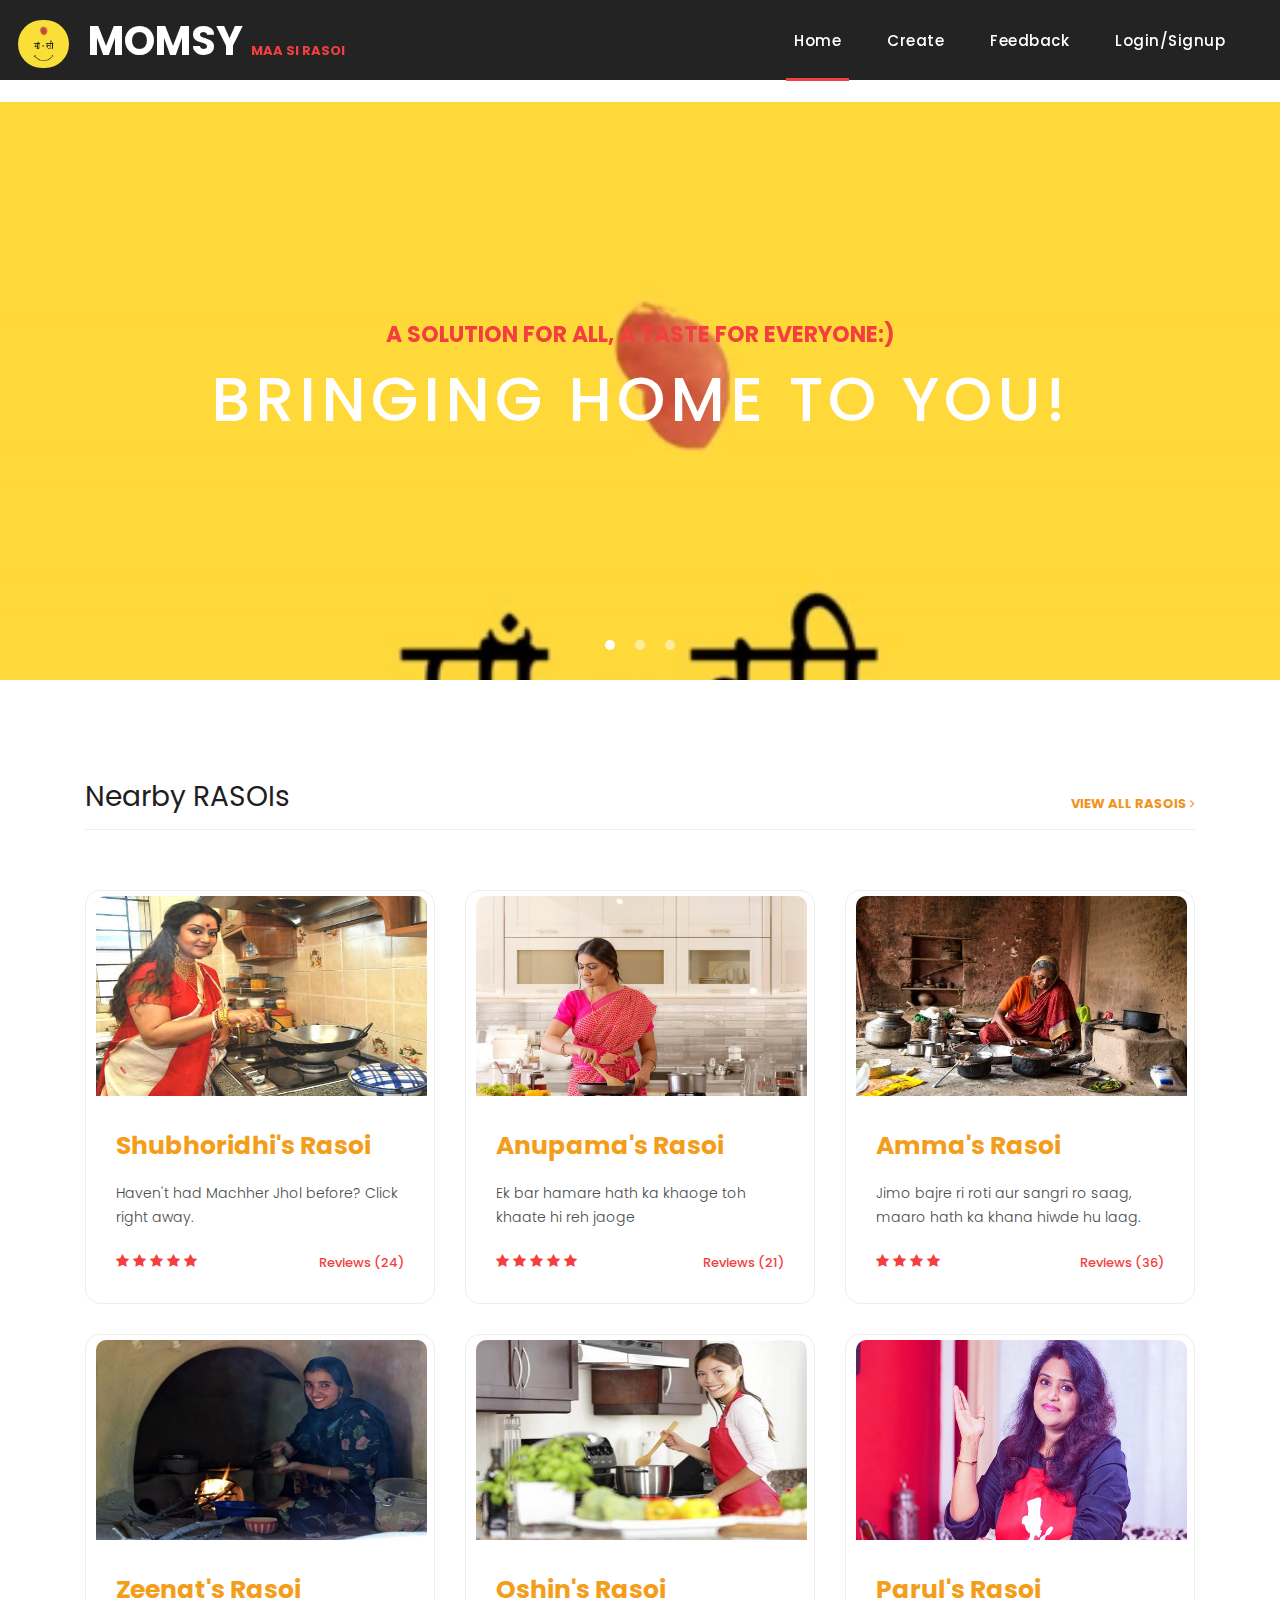
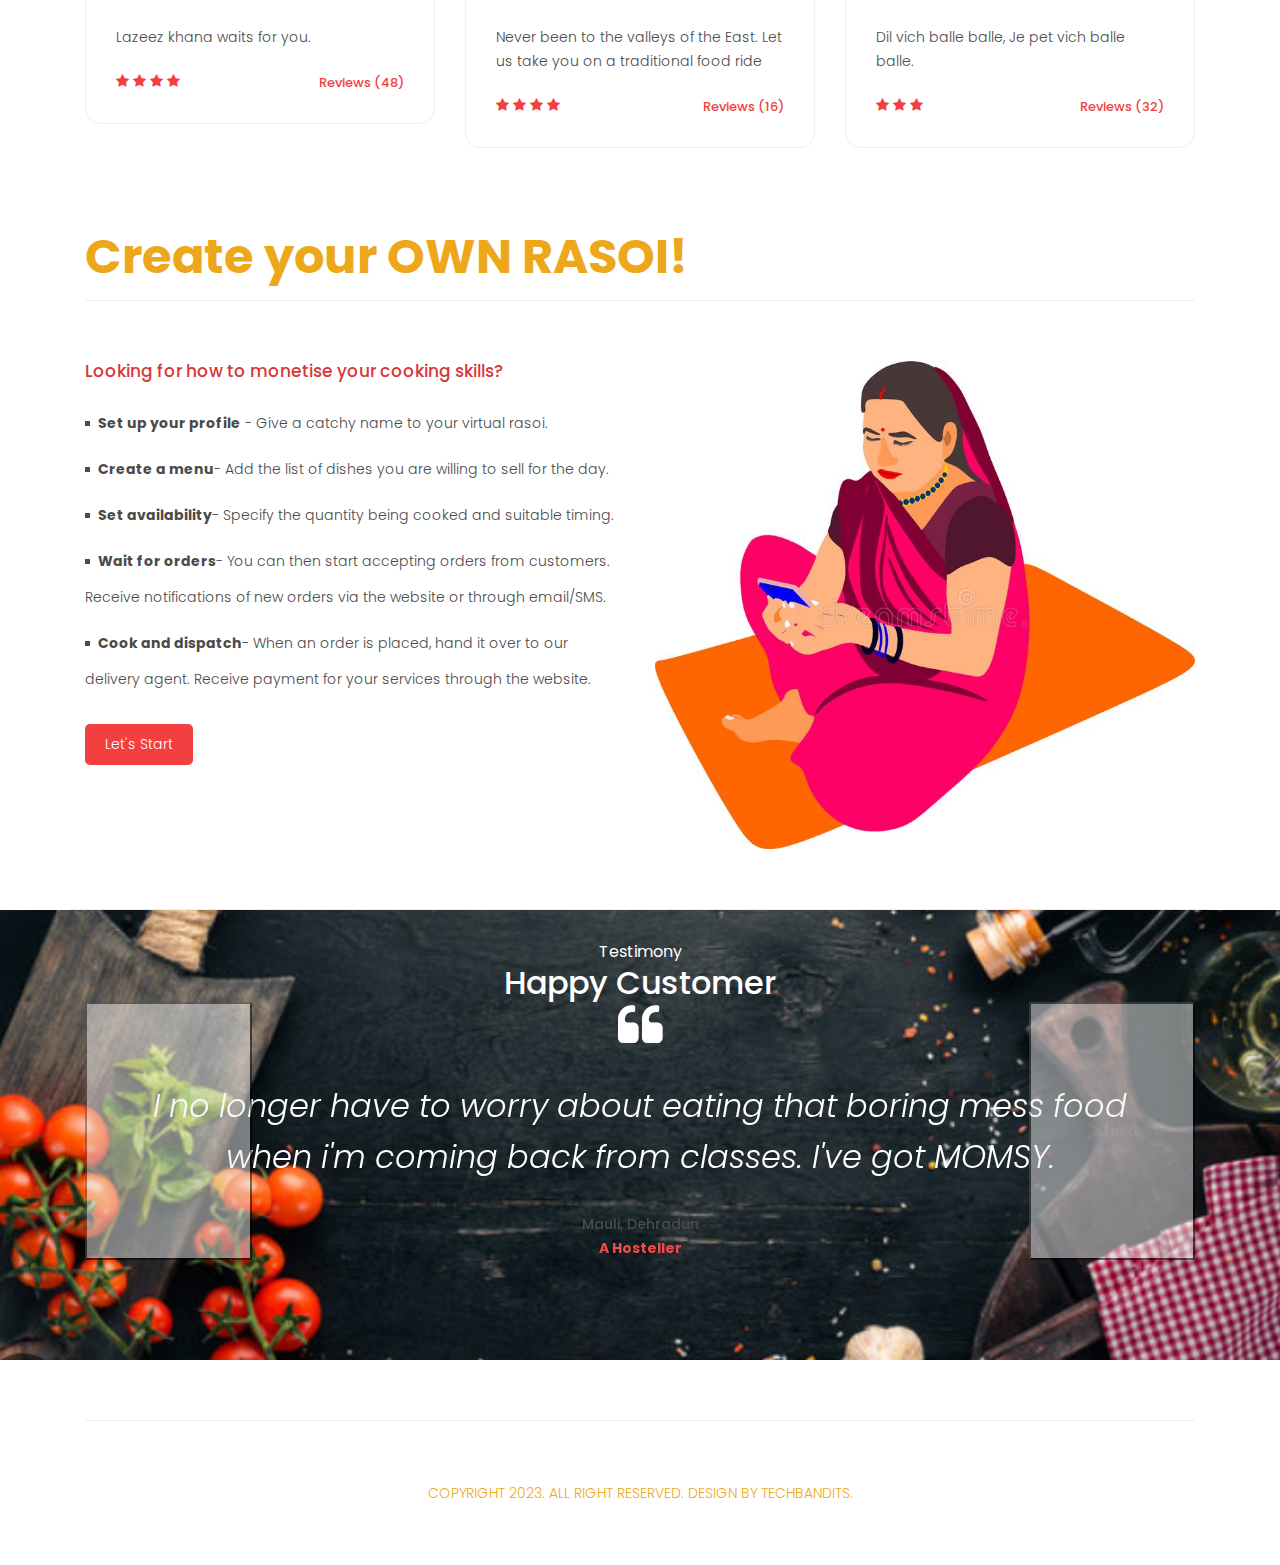
<file: index.html>
<!DOCTYPE html>
<html lang="en">

  <head>

    <meta charset="utf-8">
    <meta name="viewport" content="width=device-width, initial-scale=1, shrink-to-fit=no">
    <meta name="description" content="">
    <meta name="author" content="">
    <link href="https://fonts.googleapis.com/css?family=Poppins:100,200,300,400,500,600,700,800,900&display=swap" rel="stylesheet">
    <link href="https://cdn.jsdelivr.net/npm/bootstrap@5.3.0-alpha1/dist/css/bootstrap.min.css" rel="stylesheet" integrity="sha384-GLhlTQ8iRABdZLl6O3oVMWSktQOp6b7In1Zl3/Jr59b6EGGoI1aFkw7cmDA6j6gD" crossorigin="anonymous">
    <script src="https://cdn.jsdelivr.net/npm/bootstrap@5.3.0-alpha1/dist/js/bootstrap.bundle.min.js" integrity="sha384-w76AqPfDkMBDXo30jS1Sgez6pr3x5MlQ1ZAGC+nuZB+EYdgRZgiwxhTBTkF7CXvN" crossorigin="anonymous"></script>

    <title>MOMSY</title>

    <!-- Bootstrap core CSS -->
    <link href="vendor/bootstrap/css/bootstrap.min.css" rel="stylesheet">
    <link href="https://cdn.jsdelivr.net/npm/bootstrap@5.3.0-alpha1/dist/css/bootstrap.min.css" rel="stylesheet" integrity="sha384-GLhlTQ8iRABdZLl6O3oVMWSktQOp6b7In1Zl3/Jr59b6EGGoI1aFkw7cmDA6j6gD" crossorigin="anonymous">
    <script src="https://cdn.jsdelivr.net/npm/bootstrap@5.3.0-alpha1/dist/js/bootstrap.bundle.min.js" integrity="sha384-w76AqPfDkMBDXo30jS1Sgez6pr3x5MlQ1ZAGC+nuZB+EYdgRZgiwxhTBTkF7CXvN" crossorigin="anonymous"></script>
<!--

TemplateMo 546 Sixteen Clothing

https://templatemo.com/tm-546-sixteen-clothing

-->

    <!-- Additional CSS Files -->
    <link rel="stylesheet" href="assets/css/fontawesome.css">
    <link rel="stylesheet" href="assets/css/style.css">
    <link rel="stylesheet" href="assets/css/owl.css">

  </head>

  <body>

    <!-- ***** Preloader Start ***** -->
    <div id="preloader">
        <div class="jumper">
            <div></div>
            <div></div>
            <div></div>
        </div>
    </div>  
    <!-- ***** Preloader End ***** -->

    <!-- Header -->
    <header class="">
      <nav class="navbar navbar-expand-lg">
        <div class="container">
          <a class="navbar-brand" href="index.html"><h2 style="font-size: 2.5rem;"> <img src="assets\images\logo.png" style="height: 3rem;
            border-radius: 50px;
            width: 3.2rem;
            margin-right: 11px;
            margin-left: -67px;" alt=""> MOMSY <em style="font-size: small;"> maa si rasoi</em></h2></a>
          <button class="navbar-toggler" type="button" data-toggle="collapse" data-target="#navbarResponsive" aria-controls="navbarResponsive" aria-expanded="false" aria-label="Toggle navigation">
            <span class="navbar-toggler-icon"></span>
          </button>
          <div class="collapse navbar-collapse" style=" margin-right: -53px;" id="navbarResponsive">
            <ul class="navbar-nav ml-auto">
              <li class="nav-item active">
                <a class="nav-link" href="index.html">Home
                  <span class="sr-only">(current)</span>
                </a>
              </li> 
              <li class="nav-item">
                <a class="nav-link" href="#create">Create</a>
              </li>
              <li class="nav-item">
                <a class="nav-link" href="#gt-testimonial">Feedback</a>
              </li>
              <li class="nav-item">
                <a class="nav-link" href="login/index.html">Login/Signup</a>
              </li>
            </ul>
          </div>
        </div>
      </nav>
    </header>

    <!-- Page Content -->
    <!-- Banner Starts Here -->
    <div class="banner header-text">
      <div class="owl-banner owl-carousel">
        <div class="banner-item-01" >
          <video autoplay muted loop id="myVideo">
            <source src="assets\images\Smile. Smile logo. Yellow logo smile. (Logo) (1).mp4" type="video/mp4">
          </video>
          
          <div class="text-content">
            <h4>A solution for all, a taste for everyone:)</h4>
            <h2>Bringing Home to You!</h2>
          </div>
        </div>
        <div class="banner-item-02">
          <div class="text-content">
            <h4 style="color: rgb(61, 61, 3);">Busy with household duties? Let us help you to make most of your time:)</h4>
            <h2 style="color: black;">From Rasoi to Revenue!</h2>
          </div>
        </div>
        <div class="banner-item-03">
          <div class="text-content">
            <h4 style="color: yellow;">Sick of bland and boring mess food? Let us bring some flavour:)</h4>
            <h2 style="color: white; text-decoration: solid;">Satisfy Your cravings for Ghar ka khana!</h2>
          </div>
        </div>
      </div>
    </div>
    <!-- Banner Ends Here -->

    <div class="latest-products">
      <div class="container">
        <div class="row">
          <div class="col-md-12">
            <div class="section-heading">
              <h2>Nearby RASOIs</h2>
              <a href="products.html">view all RASOIs <i class="fa fa-angle-right"></i></a>
            </div>
          </div>
          <div class="col-md-4">
            <div class="product-item">
              <a href="#"><img src="assets\images\foodwomen5.png" alt="" class="food-img"></a>
              <div class="down-content">
                <a href="#"><h4>Shubhoridhi's Rasoi</h4></a>

                <p>Haven't had Machher Jhol before? Click right away.</p>
                <ul class="stars">
                  <li><i class="fa fa-star"></i></li>
                  <li><i class="fa fa-star"></i></li>
                  <li><i class="fa fa-star"></i></li>
                  <li><i class="fa fa-star"></i></li>
                  <li><i class="fa fa-star"></i></li>
                </ul>
                <span>Reviews (24)</span>
              </div>
            </div>
          </div>
          <div class="col-md-4">
            <div class="product-item">
              <a href="rasoi/index.html"><img src="assets\images\1.jpg" alt="" class="food-img"></a>
              <div class="down-content">
                <a href="rasoi/index.html"><h4>Anupama's Rasoi</h4></a>

                <p>Ek bar hamare hath ka khaoge toh khaate hi reh jaoge</p>
                <ul class="stars">
                  <li><i class="fa fa-star"></i></li>
                  <li><i class="fa fa-star"></i></li>
                  <li><i class="fa fa-star"></i></li>
                  <li><i class="fa fa-star"></i></li>
                  <li><i class="fa fa-star"></i></li>
                </ul>
                <span>Reviews (21)</span>
              </div>
            </div>
          </div>
          <div class="col-md-4">
            <div class="product-item">
              <a href="#"><img src="assets/images/foodwomen1.jpg" alt="" class="food-img"></a>
              <div class="down-content">
                <a href="#"><h4>Amma's Rasoi</h4></a>

                <p>Jimo bajre ri roti aur sangri ro saag, maaro hath ka khana hiwde hu laag.</p>
                <ul class="stars">
                  <li><i class="fa fa-star"></i></li>
                  <li><i class="fa fa-star"></i></li>
                  <li><i class="fa fa-star"></i></li>
                  <li><i class="fa fa-star"></i></li>
                  <!-- <li><i class="fa fa-star"></i></li> -->
                </ul>
                <span>Reviews (36)</span>
              </div>
            </div>
          </div>
          <div class="col-md-4">
            <div class="product-item">
              <a href="#"><img src="assets\images\womankashmiri.jpg" alt="" class="food-img"></a>
              <div class="down-content">
                <a href=#><h4>Zeenat's Rasoi</h4></a>

                <p>Lazeez khana waits for you.</p>
                <ul class="stars">
                  <li><i class="fa fa-star"></i></li>
                  <li><i class="fa fa-star"></i></li>
                  <li><i class="fa fa-star"></i></li>
                  <li><i class="fa fa-star"></i></li>
                  <!-- <li><i class="fa fa-star"></i></li> -->
                </ul>
                <span>Reviews (48)</span>
              </div>
            </div>
          </div>
          <div class="col-md-4">
            <div class="product-item">
              <a href="#"><img src="assets\images\womanassam.jpg" alt="" class="food-img"></a>
              <div class="down-content">
                <a href="#"><h4>Oshin's Rasoi</h4></a>

                <p>Never been to the valleys of the East. Let us take you on a traditional food ride</p>
                <ul class="stars">
                  <li><i class="fa fa-star"></i></li>
                  <li><i class="fa fa-star"></i></li>
                  <li><i class="fa fa-star"></i></li>
                  <li><i class="fa fa-star"></i></li>
                  <!-- <li><i class="fa fa-star"></i></li> -->
                </ul>
                <span>Reviews (16)</span>
              </div>
            </div>
          </div>
          <div class="col-md-4">
            <div class="product-item">
              <a href="#"><img src="assets/images/parul.png" alt="" class="food-img"></a>
              <div class="down-content">
                <a href="#"><h4>Parul's Rasoi</h4></a>

                <p> Dil vich balle balle, Je pet vich balle balle.</p>
                <ul class="stars">
                  <li><i class="fa fa-star"></i></li>
                  <li><i class="fa fa-star"></i></li>
                  <li><i class="fa fa-star"></i></li>
                  <!-- <li><i class="fa fa-star"></i></li> -->
                  <!-- <li><i class="fa fa-star"></i></li> -->
                </ul>
                <span>Reviews (32)</span>
              </div>
            </div>
          </div>
        </div>
      </div>
    </div>
    <div class="best-features" id="create">
      <div class="container">
        <div class="row">
          <div class="col-md-12">
            <div class="section-heading">
              <h2 style="color: #eda71b; font-weight: bolder; font-size: 3rem;">Create your OWN RASOI!</h2>
            </div>
          </div>
          <div class="col-md-6">
            <div class="left-content">
              <h4 style="color: rgb(215, 55, 55);">Looking for how to monetise your cooking skills?</h4>
              <!-- <p><a rel="nofollow" href="https://templatemo.com/tm-546-sixteen-clothing" target="_parent">This template</a> is free to use for your business websites. However, you have no permission to redistribute the downloadable ZIP file on any template collection website. <a rel="nofollow" href="https://templatemo.com/contact">Contact us</a> for more info.</p> -->
              <ul class="featured-list" style="font-size: 1.5rem;">
                <li><a href="#"><span style="font-weight: bold;">Set up your profile</span> - Give a catchy name to your virtual rasoi.</a></li>
                <li><a href="#"><span style="font-weight: bold;">Create a menu</span>- Add the list of dishes you are willing to sell for the day.</a></li>
                <li><a href="#"><span style="font-weight: bold;">Set availability</span>- Specify the quantity being cooked and suitable timing.</a></li>
                <li><a href="#"><span style="font-weight: bold;">Wait for orders</span>- You can then start accepting orders from customers. Receive notifications of new orders via the website or through email/SMS.</a></li>
                <li><a href="#"><span style="font-weight: bold;">Cook and dispatch</span>- When an order is placed, hand it over to our delivery agent. Receive payment for your services through the website.</a></li>
              </ul>
              <a href="assets\create\index.html" class="filled-button " >Let's Start</a>
            </div>
          </div>
          <div class="col-md-6">
            <div class="right-image">
              <img src="assets/images/womanphone.jpg" alt="">
            </div>
          </div>
        </div>
      </div>
    </div>

   <section id="gt-testimonial" class="overlay bg-fixed section-padding">
      <div class="container">
          <div class="section-content">
              <div class="heading-section text-center">
                  <span class="subheading">
                      Testimony
                  </span>
                  <h2>
                      Happy Customer
                  </h2>
              </div>
  <div id="carouselExampleInterval" class="carousel slide testimonial-content testi-carousel owli-carousel" data-bs-ride="carousel">
                <div class="carousel-inner">
              

                  <div class="carousel-item active" data-bs-interval="2000">
          <div class="testi-item">
                        <i class="testi-icon fa fa-3x fa-quote-left"></i>
                        <p class="testi-text" style="color: white;">I no longer have to worry about eating that boring mess food when i'm coming back from classes. I've got MOMSY.</p>
                        <p class="testi-author">Mauli, Dehradun</p>
                        <p class="testi-desc"><span>A Hosteller</span></p>
          </div>
          </div>
        

                  <div class="carousel-item" data-bs-interval="2000">
                    <i class="testi-icon fa fa-3x fa-quote-left"></i>
                    <p class="testi-text" style="color: white;">MOMSY has been my lifesaviour in this Bachlor life.</p>
                <p class="testi-author">Suzie, Mumbai</p>
                <p class="testi-desc"><span>A Bachlor</span></p>
                  </div>

                </div>
                <button class="carousel-control-prev" type="button" data-bs-target="#carouselExampleInterval" data-bs-slide="prev">
                  <span class="carousel-control-prev-icon" aria-hidden="true"></span>
                  <span class="visually-hidden">Previous</span>
                </button>
                <button class="carousel-control-next" type="button" data-bs-target="#carouselExampleInterval" data-bs-slide="next">
                  <span class="carousel-control-next-icon" aria-hidden="true"></span>
                  <span class="visually-hidden">Next</span>
                </button>
              </div>
</div>
    </div>
</div>
</section>

    
    <footer>
      <div class="container">
        <div class="row">
          <div class="col-md-12">
            <div class="inner-content">
             <p style="color: #eda71b;">Copyright 2023. All Right Reserved. Design by TechBandits.</p>
            </div>
          </div>
        </div>
      </div>
    </footer>


    <!-- Bootstrap core JavaScript -->
    <script src="vendor/jquery/jquery.min.js"></script>
    <script src="vendor/bootstrap/js/bootstrap.bundle.min.js"></script>


    <!-- Additional Scripts -->
    <script src="assets/js/custom.js"></script>
    <script src="assets/js/owl.js"></script>
    <script src="assets/js/slick.js"></script>
    <script src="assets/js/isotope.js"></script>
    <script src="assets/js/accordions.js"></script>


    <script language = "text/Javascript"> 
      cleared[0] = cleared[1] = cleared[2] = 0; //set a cleared flag for each field
      function clearField(t){                   //declaring the array outside of the
      if(! cleared[t.id]){                      // function makes it static and global
          cleared[t.id] = 1;  // you could use true and false, but that's more typing
          t.value='';         // with more chance of typos
          t.style.color='#fff';
          }
      }
    </script>


  </body>

</html>
</file>
<file: assets/css/style.css>
/*

TemplateMo 546 Sixteen Clothing

https://templatemo.com/tm-546-sixteen-clothing

*/

#gt-testimonial {
	background-repeat: no-repeat;
	background-image: url(sabzi.png);
	background-position: center center;
	/* background-color: #FFE15D; */
	 background-size: cover;
	color: #fff;
  padding: 30px;
  height: 450px;
   }
  
  
  .testimonial-content {
	text-align: center; }
	.testimonial-content .testi-text {
	  font-style: italic;
	  font-weight: 300;
	  line-height: 1.6;
	  padding: 30px 60px;
	  font-size: 32px; }
	.testimonial-content .testi-author {
	  font-weight: 500; }
	.testimonial-content .testi-desc span {
	  color: #f34949;
	  font-weight: bold; }
	.testimonial-content .owli-dots {
	  position: absolute;
	  text-align: center;
	  margin: 0 auto;
	  display: block;
	  left: 0;
	  right: 0;
	  bottom: -50px; }
	.testimonial-content .owl-nav {
	  display: none; }

body {
  font-family: 'Poppins', sans-serif;
  overflow-x: hidden;
  text-rendering: optimizeLegibility;
  -webkit-font-smoothing: antialiased;
  -moz-osx-font-smoothing: grayscale;
}
p {
	margin-bottom: 0px;
	font-size: 14px;
	font-weight: 300;
	color: #4a4a4a;
	line-height: 24px;
}
a {
	text-decoration: none!important;
}
ul {
	padding: 0;
	margin: 0;
	list-style: none;
}

h1,h2,h3,h4,h5,h6 {
	margin: 0px;
}

ul.social-icons li {
	display: inline-block;
	margin-right: 3px;
}

ul.social-icons li:last-child {
	margin-right: 0px;
}

ul.social-icons li a {
	width: 50px;
	height: 50px;
	display: inline-block;
	line-height: 50px;
	background-color: #eee;
	color: #121212;
	font-size: 18px;
	text-align: center;
	transition: all .3s;
}

ul.social-icons li a:hover {
	background-color: #f33f3f;
	color: #fff;
}

a.filled-button {
	background-color: #f33f3f;
	color: #fff;
	font-size: 14px;
	text-transform: capitalize;
	font-weight: 300;
	padding: 10px 20px;
	border-radius: 5px;
	display: inline-block;
	transition: all 0.3s;
}

a.filled-button:hover {
	background-color: #121212;
	color: #fff;
}

.section-heading {
	text-align: left;
	margin-bottom: 60px;
	border-bottom: 1px solid #eee;
}

.section-heading h2 {
	font-size: 28px;
	font-weight: 400;
	color: #1e1e1e;
	margin-bottom: 15px;
}

.products-heading {
	background-image: url(../images/products-heading.jpg);
}

.about-heading {
	background-image: url(../images/about-heading.jpg);
}

.contact-heading {
	background-image: url(../images/contact-heading.jpg);
}

.page-heading {
	padding: 210px 0px 130px 0px;
	text-align: center;
	background-position: center center;
	background-repeat: no-repeat;
	background-size: cover;
}

.page-heading .text-content h4 {
	color: #f33f3f;
	font-size: 22px;
	text-transform: uppercase;
	font-weight: 700;
	margin-bottom: 15px;
}

.page-heading .text-content h2 {
	color: #fff;
	font-size: 62px;
	text-transform: uppercase;
	letter-spacing: 5px;
}

#preloader {
  overflow: hidden;
  background: #f33f3f;
  left: 0;
  right: 0;
  top: 0;
  bottom: 0;
  position: fixed;
  z-index: 9999999;
  color: #fff;
}

#preloader .jumper {
  left: 0;
  top: 0;
  right: 0;
  bottom: 0;
  display: block;
  position: absolute;
  margin: auto;
  width: 50px;
  height: 50px;
}

#preloader .jumper > div {
  background-color: #fff;
  width: 10px;
  height: 10px;
  border-radius: 100%;
  -webkit-animation-fill-mode: both;
  animation-fill-mode: both;
  position: absolute;
  opacity: 0;
  width: 50px;
  height: 50px;
  -webkit-animation: jumper 1s 0s linear infinite;
  animation: jumper 1s 0s linear infinite;
}

#preloader .jumper > div:nth-child(2) {
  -webkit-animation-delay: 0.33333s;
  animation-delay: 0.33333s;
}

#preloader .jumper > div:nth-child(3) {
  -webkit-animation-delay: 0.66666s;
  animation-delay: 0.66666s;
}

@-webkit-keyframes jumper {
  0% {
    opacity: 0;
    -webkit-transform: scale(0);
    transform: scale(0);
  }
  5% {
    opacity: 1;
  }
  100% {
    -webkit-transform: scale(1);
    transform: scale(1);
    opacity: 0;
  }
}

@keyframes jumper {
  0% {
    opacity: 0;
    -webkit-transform: scale(0);
    transform: scale(0);
  }
  5% {
    opacity: 1;
  }
  100% {
    opacity: 0;
  }
}


/* Header Style */
header {
	position: absolute;
	z-index: 99999;
	width: 100%;
	height: 80px;
	background-color: #232323;
	-webkit-transition: all 0.3s ease-in-out 0s;
    -moz-transition: all 0.3s ease-in-out 0s;
    -o-transition: all 0.3s ease-in-out 0s;
    transition: all 0.3s ease-in-out 0s;
}
header .navbar {
	padding: 17px 0px;
}
.background-header .navbar {
	padding: 17px 0px;
}
.background-header {
	top: 0;
	position: fixed;
	background-color: #fff!important;
	box-shadow: 0px 1px 10px rgba(0,0,0,0.1);
}
.background-header .navbar-brand h2 {
	color: #121212!important;
}
.background-header .navbar-nav a.nav-link {
	color: #1e1e1e!important;
}
.background-header .navbar-nav .nav-link:hover,
.background-header .navbar-nav .active>.nav-link,
.background-header .navbar-nav .nav-link.active,
.background-header .navbar-nav .nav-link.show,
.background-header .navbar-nav .show>.nav-link {
	color: #f33f3f!important;
}
.navbar .navbar-brand {
	float: 	left;
	margin-top: -12px;
	outline: none;
}
.navbar .navbar-brand h2 {
	color: #fff;
	text-transform: uppercase;
	font-size: 24px;
	font-weight: 700;
	-webkit-transition: all .3s ease 0s;
    -moz-transition: all .3s ease 0s;
    -o-transition: all .3s ease 0s;
    transition: all .3s ease 0s;
}
.navbar .navbar-brand h2 em {
	font-style: normal;
	color: #f33f3f;
}
#navbarResponsive {
	z-index: 999;
}
.navbar-collapse {
	text-align: center;
}
.navbar .navbar-nav .nav-item {
	margin: 0px 15px;
}
.navbar .navbar-nav a.nav-link {
	text-transform: capitalize;
	font-size: 15px;
	font-weight: 500;
	letter-spacing: 0.5px;
	color: #fff;
	transition: all 0.5s;
	margin-top: 5px;
}
.navbar .navbar-nav .nav-link:hover,
.navbar .navbar-nav .active>.nav-link,
.navbar .navbar-nav .nav-link.active,
.navbar .navbar-nav .nav-link.show,
.navbar .navbar-nav .show>.nav-link {
	color: #fff;
	padding-bottom: 25px;
	border-bottom: 3px solid #f33f3f;
}
.navbar .navbar-toggler-icon {
	background-image: none;
}
.navbar .navbar-toggler {
	border-color: #fff;
	background-color: #fff;	
	height: 36px;
	outline: none;
	border-radius: 0px;
	position: absolute;
	right: 30px;
	top: 20px;
}
.navbar .navbar-toggler-icon:after {
	content: '\f0c9';
	color: #f33f3f;
	font-size: 18px;
	line-height: 26px;
	font-family: 'FontAwesome';
}



/* Banner Style */
.banner {
	position: relative;
	text-align: center;
	padding-top: 80px;
}

.banner-item-01 {
	padding: 300px 0px;
	background-size: cover;
	background-repeat: no-repeat;
	background-position: center center;
}
#myVideo {
	position: fixed;
	right: 0;
	bottom: -702px;
	min-width: 100%;
	min-height: 100%;
  }
  @media  screen and (max-width: 1200px) {
	#myVideo {
		position: fixed;
		right: 0;
		bottom: -302px;
		min-width: 100%;
		min-height: 100%;
	  }
  }

.banner-item-02 {
	padding: 300px 0px;
	background-image: url(../images/piggybank.jpg);

	background-size: cover;
	background-repeat: no-repeat;
	background-position: center center;
}

.banner-item-03 {
	padding: 300px 0px;
	background-image: url(../images/cravings.png);
	background-size: cover;
	background-repeat: no-repeat;
	background-position: center center;
}

.banner .banner-item {
	max-height: 600px;
}

.banner .text-content {
	position: absolute;
	top: 50%;
	transform: translateY(-50%);
	text-align: center;
	width: 100%;
}

.banner .text-content h4 {
	color: #f33f3f;
	font-size: 22px;
	text-transform: uppercase;
	font-weight: 700;
	margin-bottom: 15px;
}

.banner .text-content h2 {
	color: #fff;
	font-size: 62px;
	text-transform: uppercase;
	letter-spacing: 5px;
}

.owl-banner .owl-dots .owl-dot {
  border-radius: 3px;
}
.owl-banner .owl-dots {
    display: -webkit-box;
    display: -webkit-flex;
    display: -ms-flexbox;
    display: flex;
    -ms-flex-pack: center;
    -webkit-justify-content: center;
    justify-content: center;
    position: absolute;
    left: 50%;
    transform: translateX(-50%);
    bottom: 30px;
}
.owl-banner .owl-dots .owl-dot {
    width: 10px;
    height: 10px;
    border-radius: 50%;
    margin: 0 10px;
    background-color: #fff;
    opacity: 0.5;
}
.owl-banner .owl-dots .owl-dot:focus {
    outline: none
}
.owl-banner .owl-dots .owl-dot.active {
    background-color: #fff;
    opacity: 1;
}



/* Latest Produtcs */

.latest-products {
	margin-top: 100px;
}

.latest-products .section-heading a {
	float: right;
	margin-top: -35px;
	text-transform: uppercase;
	font-size: 13px;
	font-weight: 700;
	color: #f33f3f;
}

.product-item {
	border: 1px solid #eee;
	margin-bottom: 30px;
}

.product-item .down-content {
	padding: 30px;
	position: relative;
}

.product-item img {
	width: 100%;
	overflow: hidden;
}

.product-item .down-content h4 {
	font-size: 17px;
	color: #1a6692;
	margin-bottom: 20px;
}

.product-item .down-content h6 {
	position: absolute;
	top: 30px;
	right: 30px;
	font-size: 18px;
	color: #121212;
}

.product-item .down-content p {
	margin-bottom: 20px;
}

.product-item .down-content ul li {
	display: inline-block;
}

.product-item .down-content ul li i {
	color: #f33f3f;
	font-size: 14px;
}

.product-item .down-content span {
	position: absolute;
	right: 30px;
	bottom: 30px;
	font-size: 13px;
	color: #f33f3f;
	font-weight: 500;
}




/* Best Features */

.about-features {
	margin-top: 100px!important;
}

.about-features p {
	border-bottom: 1px solid #eee;
	padding-bottom: 20px;
}

.about-features .container .row {
	padding-bottom: 0px!important;
	border-bottom: none!important;
}

.best-features {
	margin-top: 50px;
}

.best-features .container .row {
	border-bottom: 1px solid #eee;
	padding-bottom: 60px;
}

.best-features img {
	width: 100%;
	overflow: hidden;
}

.best-features h4 {
	font-size: 17px;
	color: #1a6692;
	margin-bottom: 20px;
}

.best-features ul.featured-list li {
	display: block;
	margin-bottom: 10px;
}

.best-features p {
	margin-bottom: 25px;
}

.best-features ul.featured-list li a {
	font-size: 14px;
	color: #4a4a4a;
	font-weight: 300;
	transition: all .3s;
	position: relative;
	padding-left: 13px;
}

.best-features ul.featured-list li a:before {
	content: '';
	width: 5px;
	height: 5px;
	display: inline-block;
	background-color: #4a4a4a;
	position: absolute;
	left: 0;
	transition: all .3s;
	top: 8px;
}

.best-features ul.featured-list li a:hover {
	color: #f33f3f;
}

.best-features ul.featured-list li a:hover::before {
	background-color: #f33f3f;
}

.best-features .filled-button {
	margin-top: 20px;
}





/* Call To Action */

.call-to-action .inner-content {
	margin-top: 60px;
	padding: 30px;
	background-color: #f7f7f7;
	border-radius: 5px;
}

.call-to-action .inner-content h4 {
	font-size: 17px;
	color: #1a6692;
	margin-bottom: 15px;
}

.call-to-action .inner-content em {
	font-style: normal;
	font-weight: 700;
}

.call-to-action .inner-content .col-md-4 {
	text-align: right;
}

.call-to-action .inner-content .filled-button {
	margin-top: 12px;
}

.latest-products {
	margin-top: 100px;
}

 /* .food-img{
   height: 200px;
   width: 150px;
 } */



.latest-products .section-heading a {
	float: right;
	margin-top: -35px;
	text-transform: uppercase;
	font-size: 13px;
	font-weight: 700;
	color: #F2921D;
  text-decoration: none;
}

a{
	color: #F2921D;
}

.product-item {
	border: 1px solid #eee;
	margin-bottom: 30px;
  border-radius: 15px;
}

.product-item .down-content {
	padding: 30px;
	position: relative;
}

.product-item img {
	width: 95%;
  height: 200px;
	overflow: hidden;
  margin: 5px 10px;
  border-radius: 10px 10px 0 0;
}

.product-item .down-content h4 {
	font-size: 25px;
	color: #F49D1A;
	margin-bottom: 20px;
  font-weight: bolder;
}

.product-item .down-content h6 {
	position: absolute;
	top: 30px;
	right: 30px;
	font-size: 18px;
	color: #121212;
}

.product-item .down-content p {
	margin-bottom: 20px;
}

.product-item .down-content ul li {
	display: inline-block;
}

.product-item .down-content ul li i {
	color: #f33f3f;
	font-size: 14px;
}

.product-item .down-content span {
	position: absolute;
	right: 30px;
	bottom: 30px;
	font-size: 13px;
	color: #f33f3f;
	font-weight: 500;
}

.product-item:hover {
  box-shadow: 0 0 11px rgba(33,33,33,.2);
}

/* 
.h4:hover {
shadow : 0 0 11px rgba(33,33,33,.2); 
} */


/* Footer */

footer {
	text-align: center;
	
}

footer .inner-content {
	border-top: 1px solid #eee;
	margin-top: 60px;
	padding: 60px 0px;
}

footer .inner-content p {
	text-transform: uppercase;
}

footer .inner-content p a {
	color: #f33f3f;
	margin-left: 3px;
}




/* Product Page */

.products {
	margin-top: 100px;
}

.products .filters {
	text-align: center;
	border-bottom: 1px solid #eee;
	padding-bottom: 10px;
	margin-bottom: 60px;
}

.products .filters li {
	text-transform: uppercase;
	font-size: 13px;
	font-weight: 700;
	color: #121212;
	display: inline-block;
	margin: 0px 10px;
	transition: all .3s;
	cursor: pointer;
}

.products .filters ul li.active,
.products .filters ul li:hover {
  color: #f33f3f;
}

.products ul.pages {
	margin-top: 30px;
	text-align: center;
}

.products ul.pages li {
	display: inline-block;
	margin: 0px 2px;
}

.products ul.pages li a {
	width: 44px;
	height: 44px;
	display: inline-block;
	line-height: 42px;
	border: 1px solid #eee;
	font-size: 15px;
	font-weight: 700;
	color: #121212;
	transition: all .3s;
}

.products ul.pages li a:hover,
.products ul.pages li.active a {
	background-color: #f33f3f;
	border-color: #f33f3f;
	color: #fff;
}



/* Team Members */

.team-members {
	margin-top: 100px;
}

.team-member {
	border: 1px solid #eee;
	margin-bottom: 30px;
}

.team-member img {
	width: 100%;
	overflow: hidden;
}

.team-member .down-content {
	padding: 30px;
	text-align: center;
}

.team-member .thumb-container {
	position: relative;
}

.team-member .thumb-container .hover-effect {
	position: absolute;
	background-color: rgba(243,63,63,0.9);
	top: 0;
	left: 0;
	width: 100%;
	height: 100%;
	opacity: 0;
	visibility: hidden;
	transition: all .5s;
}

.team-member .thumb-container .hover-effect .hover-content {
	position: absolute;
	display: inline-block;
	width: 100%;
	text-align: center;
	top: 50%;
	transform: translateY(-50%);
}

.team-member .thumb-container .hover-effect .hover-content ul.social-icons li a:hover {
	background-color: #fff;
	color: #f33f3f;
}

.team-member:hover .hover-effect {
	visibility: visible;
	opacity: 1;
}

.team-member .down-content h4 {
	font-size: 17px;
	color: #1a6692;
	margin-bottom: 8px;
}

.team-member .down-content span {
	display: block;
	font-size: 13px;
	color: #f33f3f;
	font-weight: 500;
	margin-bottom: 20px;
}




/* Services */

.services {
	background-image: url(../images/services-bg.jpg);
	background-position: center center;
	background-repeat: no-repeat;
	background-size: cover;
	background-attachment: fixed;
	padding: 100px 0px;
}

.services .service-item {
	text-align: center;
}

.services .service-item .icon {
	background-color: #f7f7f7;
	padding: 40px;
}

.services .service-item .icon i {
	width: 100px;
	height: 100px;
	display: inline-block;
	text-align: center;
	line-height: 100px;
	background-color: #f33f3f;
	color: #fff;
	font-size: 32px;
}

.services .service-item .down-content {
	background-color: #fff;
	padding: 40px 30px;
}

.services .service-item .down-content h4 {
	font-size: 17px;
	color: #1a6692;
	margin-bottom: 20px;
}

.services .service-item .down-content p {
	margin-bottom: 25px;
}




/* Clients */

.happy-clients {
	margin-top: 100px;
	margin-bottom: 40px;
}

.happy-clients .client-item img {
	max-width: 100%;
	overflow: hidden;
	transition: all .3s;
	cursor: pointer;
}

.happy-clients .client-item img:hover {
	opacity: 0.8;
}




/* Find Us */

.find-us {
	margin-top: 100px;
}

.find-us p {
	border-bottom: 1px solid #eee;
	padding-bottom: 30px;
	margin-bottom: 30px;
}

.find-us h4 {
	font-size: 17px;
	color: #1a6692;
	margin-bottom: 20px;
}

.find-us .left-content {
	margin-left: 30px;
}



/* Send Message */

.send-message {
	margin-top: 100px;
}

.contact-form input {
	font-size: 14px;
	width: 100%;
	height: 44px;
	display: inline-block;
	line-height: 42px;
	border: 1px solid #eee;
	border-radius: 0px;
	margin-bottom: 30px;
}

.contact-form input:focus {
	box-shadow: none;
	border: 1px solid #eee;
}

.contact-form textarea {
	font-size: 14px;
	width: 100%;
	min-width: 100%;
	min-height: 120px;
	height: 120px;
	max-height: 180px;
	border: 1px solid #eee;
	border-radius: 0px;
	margin-bottom: 30px;
}

.contact-form textarea:focus {
	box-shadow: none;
	border: 1px solid #eee;
}

.contact-form button.filled-button {
	background-color: #f33f3f;
	color: #fff;
	font-size: 14px;
	text-transform: capitalize;
	font-weight: 300;
	padding: 10px 20px;
	border-radius: 5px;
	display: inline-block;
	transition: all 0.3s;
	border: none;
	outline: none;
	cursor: pointer;
}

.contact-form button.filled-button:hover {
	background-color: #121212;
	color: #fff;
}

.accordion {
	margin-left: 30px;
}

.accordion a {
	cursor: pointer;
	font-size: 17px;
	color: #1a6692!important;
	margin-bottom: 20px;
	transition: all .3s;
}

.accordion a:hover {
	color: #f33f3f!important;
}

.accordion a.active {
  color: #f33f3f!important;
}

.accordion li .content {
  display: none;
  margin-top: 10px;
}

.accordion li:first-child {
	border-top: 1px solid #eee;
}

.accordion li {
	border-bottom: 1px solid #eee;
	padding: 15px 0px;
}

/* Responsive Style */
@media (max-width: 768px) {
	.banner .text-content {
		width: 90%;
		margin-left: 5%;
	}
	.banner .text-content h4 {
		font-size: 22px;
	}

	.banner .text-content h2 {
		font-size: 36px;
		letter-spacing: 0.5px;
	}
	.banner-item-01,
	.banner-item-02,
	.banner-item-03 {
		padding: 180px 0px;
	}
	.page-heading .text-content h4 {
		font-size: 22px;
	}

	.page-heading .text-content h2 {
		font-size: 36px;
		letter-spacing: 0.5px;
	}
	.latest-products .section-heading a {
		float: none;
		margin-top: 0px;
		display: block;
		margin-bottom: 20px;
	}
	.product-item .down-content h4 {
		margin-bottom: 20px!important;
	}
	.product-item .down-content h6 {
		position: absolute!important;
		top: 30px!important;
		right: 30px!important;
	}
	.product-item .down-content span {
		position: absolute!important;
		right: 30px!important;
		bottom: 30px!important;
	}
	.best-features .left-content {
		margin-bottom: 30px;
	}
	.call-to-action .inner-content {
		text-align: center;
	}
	.call-to-action .inner-content .filled-button {
		text-align: center;
		width: 100%;
		margin-top: 20px;
	}
	.about-features img {
		margin-bottom: 30px;
	}
	.service-item {
		margin-bottom: 30px;
	}
	.find-us #map {
		margin-bottom: 30px;
	}
	.find-us .left-content {
		margin-left: 0px;
	}
	.send-message .accordion {
		margin-top: 30px;
		margin-left: 0px;
	}
}

@media (max-width: 992px) {
	.navbar .navbar-brand {
		position: absolute;
		left: 30px;
		top: 32px;
	}
	.navbar .navbar-brand {
		width: auto;
	}
	.navbar:after {
		display: none;
	}
	#navbarResponsive {
	    z-index: 99999;
	    position: absolute;
	    top: 80px;
	    left: 0;
	    width: 100%;
	    text-align: center;
	    background-color: #fff;
	    box-shadow: 0px 10px 10px rgba(0,0,0,0.1);
	}
	.navbar .navbar-nav .nav-item {
		border-bottom: 1px solid #eee;
	}
	.navbar .navbar-nav .nav-item:last-child {
		border-bottom: none;
	}
	.navbar .navbar-nav a.nav-link {
		padding: 15px 0px;
		color: #1e1e1e!important;
	}
	.navbar .navbar-nav .nav-link:hover,
	.navbar .navbar-nav .active>.nav-link,
	.navbar .navbar-nav .nav-link.active,
	.navbar .navbar-nav .nav-link.show,
	.navbar .navbar-nav .show>.nav-link {
		color: #f33f3f!important;
		border-bottom: none!important;
		padding-bottom: 15px;
	}
	.product-item .down-content h4 {
		margin-bottom: 10px;
	}
	.product-item .down-content h6 {
		position: relative;
		top: 0;
		right: 0;
		margin-bottom: 20px;
	}
	.product-item .down-content span {
		position: relative;
		right: 0;
		bottom: 0;
	}
}
</file>
